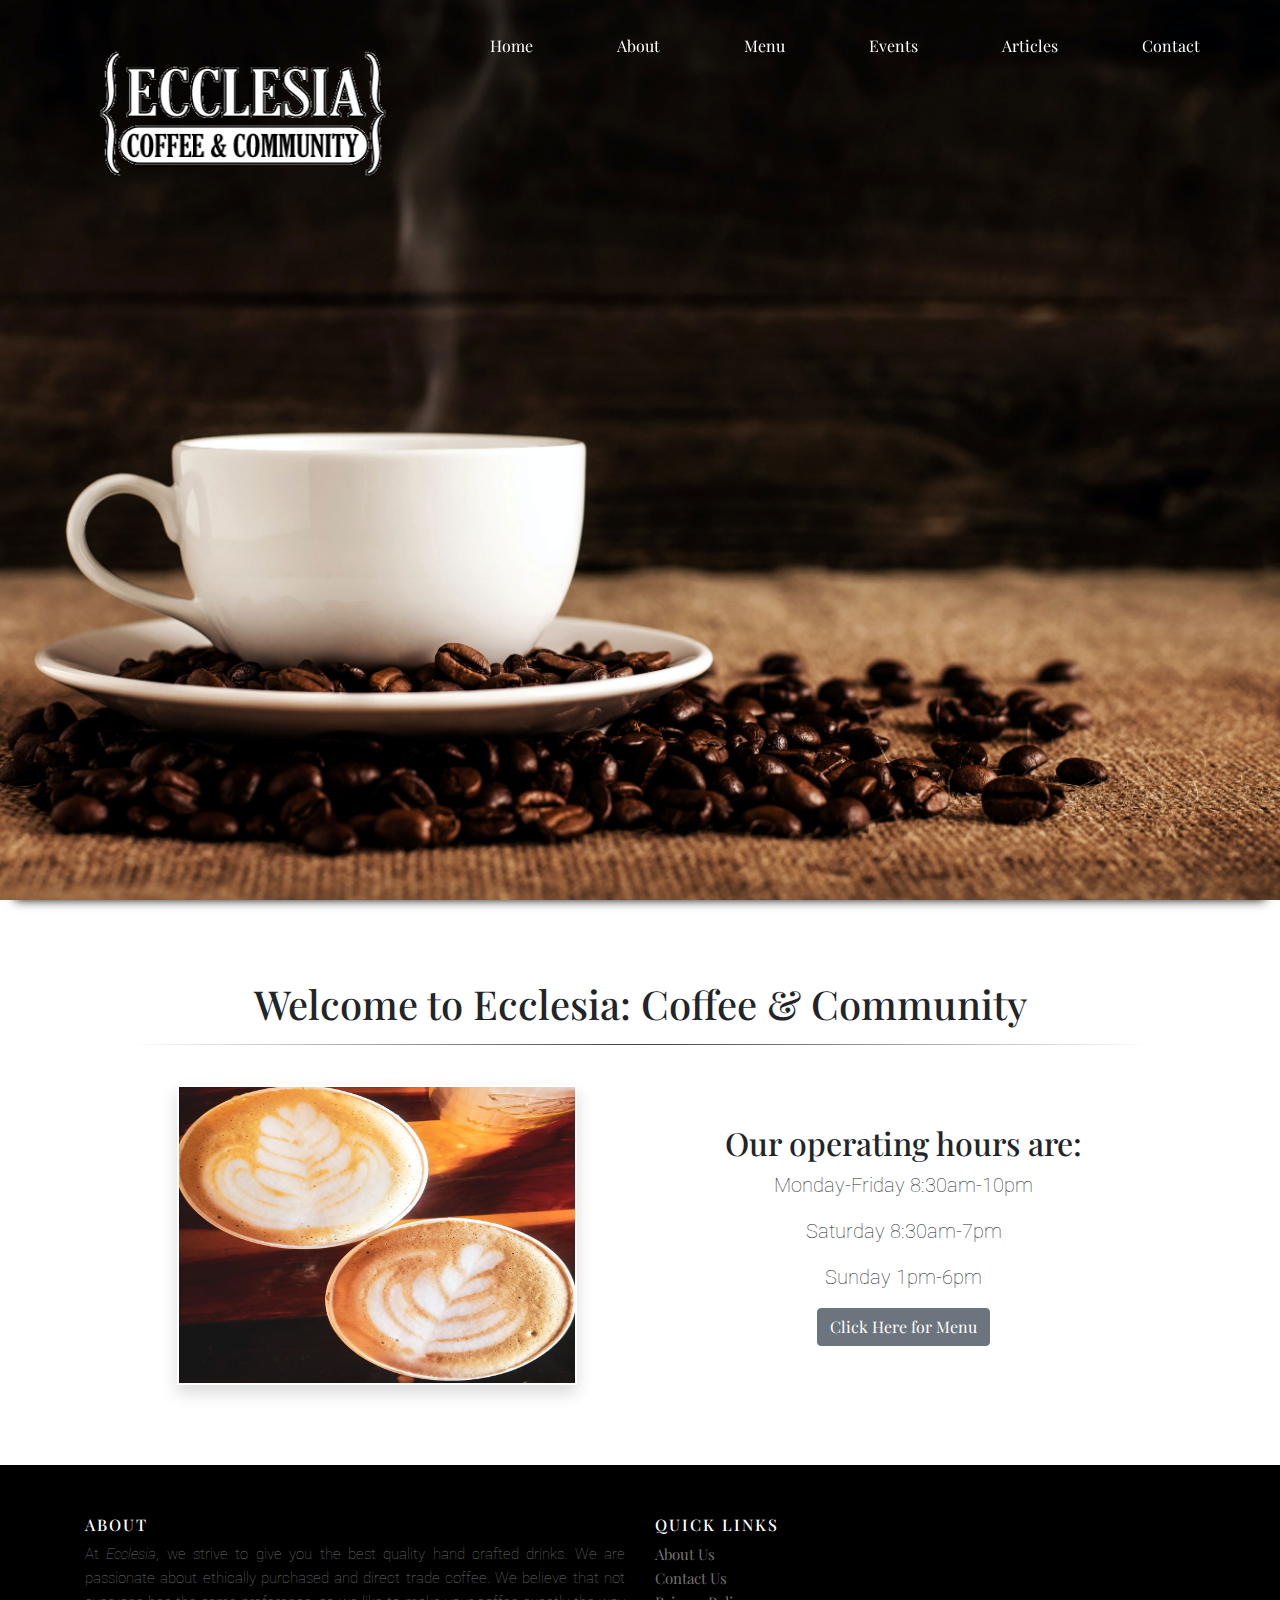
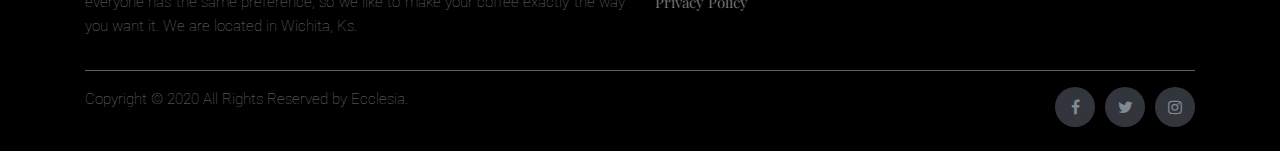
<file: index.html>
<!DOCTYPE html>
<html lang="en">
<head> 
	<!-- Required meta tags -->
    <meta charset="utf-8">
    <meta name="viewport" content="width=device-width, initial-scale=1, shrink-to-fit=no">
	
	<title>Ecclesia | Home</title>
	
	<!-- Stylesheet Links -->
	<link rel="stylesheet" href="https://stackpath.bootstrapcdn.com/bootstrap/4.4.1/css/bootstrap.min.css" integrity="sha384-Vkoo8x4CGsO3+Hhxv8T/Q5PaXtkKtu6ug5TOeNV6gBiFeWPGFN9MuhOf23Q9Ifjh" crossorigin="anonymous">
	<link href="//maxcdn.bootstrapcdn.com/bootstrap/4.1.1/css/bootstrap.min.css" rel="stylesheet" id="bootstrap-css">
	<link rel="stylesheet" href="https://maxcdn.bootstrapcdn.com/font-awesome/4.7.0/css/font-awesome.min.css">
	<link href="https://fonts.googleapis.com/css2?family=Playfair+Display&display=swap" rel="stylesheet">
	<link href="https://fonts.googleapis.com/css2?family=Roboto&display=swap" rel="stylesheet">
	<link rel="stylesheet" type = "text/css" href = "maincss.css" />

	<!-- Scripts -->
	<script src="https://code.jquery.com/jquery-3.4.1.slim.min.js" integrity="sha384-J6qa4849blE2+poT4WnyKhv5vZF5SrPo0iEjwBvKU7imGFAV0wwj1yYfoRSJoZ+n" crossorigin="anonymous"></script>
	<script src="//maxcdn.bootstrapcdn.com/bootstrap/4.1.1/js/bootstrap.min.js"></script>
	<script src="//cdnjs.cloudflare.com/ajax/libs/jquery/3.2.1/jquery.min.js"></script>

	</head>
<script>
 $(document).ready(function() {
            $(".menu-icon").on("click", function() {
                  $("nav ul").toggleClass("showing");
            });
      });

      // Scrolling Effect

      $(window).on("scroll", function() {
            if($(window).scrollTop()) {
                  $('nav').addClass('black');
            }

            else {
                  $('nav').removeClass('black');
            }
      })
</script>
<style>
header {
      width: 100%;
      height: 100vh;
      background: url("coffee.jpg") no-repeat 50% 50%;
      background-size: cover;
	  box-shadow: 0px 15px 10px -15px #111;  
	  z-index: 99;

}
</style>

<body>
<!-- Navigation -->
<div class="wrapper">
         <header>
            <nav>
               <div class="menu-icon">
                  <i class="fa fa-bars fa-2x"></i>
               </div>
               <div class="logo">
                  <img src="Ecclesia-Logo.gif" alt="Ecclesia Logo" height="200" width="400">
               </div>
               <div class="menu">
                  <ul>
                     <li><a href="#">Home</a></li>
                     <li><a href="about.html">About</a></li>
                     <li><a href="menu.html">Menu</a></li>
                     <li><a href="events.html">Events</a></li>
                     <li><a href="articles.html">Articles</a></li>
					 <li><a href="contact.html">Contact</a></li>
                  </ul>
               </div>
            </nav>
         </header>
<div class="content">
	<div>
		<h1>Welcome to Ecclesia: Coffee & Community</h1>
	</div>
<hr style="color: #8a8a8a; border: 0; height: 1px; background-image: linear-gradient(to right, rgba(0, 0, 0, 0), rgba(0, 0, 0, 0.75), rgba(0, 0, 0, 0)); margin-bottom: 40px;">
	<div class="row">
	<div class="col" style="margin: auto;">
			<img class="shadow" src="coffeecups.jpg" alt="Coffee cups" height="300" width="400">
	</div>
	<div class="col" style="margin: auto;">
		<h2>Our operating hours are:</h2>
			<p>Monday-Friday 8:30am-10pm</p>
			<p>Saturday 8:30am-7pm</p>
			<p>Sunday 1pm-6pm</p>
			<button type="button" class="btn btn-secondary" href="menu.html">Click Here for Menu</button>
	</div>
	</div>
</div>






</body>

<footer class="site-footer">
      <div class="container">
        <div class="row">
          <div class="col-sm-12 col-md-6">
            <h6>About</h6>
            <p class="text-justify">At <i>Ecclesia</i>, we strive to give you the best quality
									hand crafted drinks. We are passionate about ethically purchased and 
									direct trade coffee. We believe that not everyone has the same preference, so 
									we like to make your coffee exactly the way you want it. We are located in Wichita, Ks.</p>
          </div>

          <div class="col-xs-6 col-md-6">
            <h6>Quick Links</h6>
            <ul class="footer-links">
              <li><a href="about.html">About Us</a></li>
              <li><a href="contact.html">Contact Us</a></li>
              <li><a href="#">Privacy Policy</a></li>
            </ul>
          </div>
        </div>
        <hr>
      </div>
      <div class="container">
        <div class="row">
          <div class="col-md-8 col-sm-6 col-xs-12">
            <p class="copyright-text">Copyright &copy; 2020 All Rights Reserved by Ecclesia.
            </p>
          </div>

          <div class="col-md-4 col-sm-6 col-xs-12">
            <ul class="social-icons">
              <li><a class="facebook" href="https://www.facebook.com/EcclesiaCoffee/"><i class="fa fa-facebook"></i></a></li>
              <li><a class="twitter" href="https://twitter.com/EcclesiaCoffee"><i class="fa fa-twitter"></i></a></li>
              <li><a class="instagram" href="https://www.instagram.com/ecclesiacoffee/"><i class="fa fa-instagram"></i></a></li>   
            </ul>
          </div>
        </div>
      </div>
</footer>
</html>
</file>
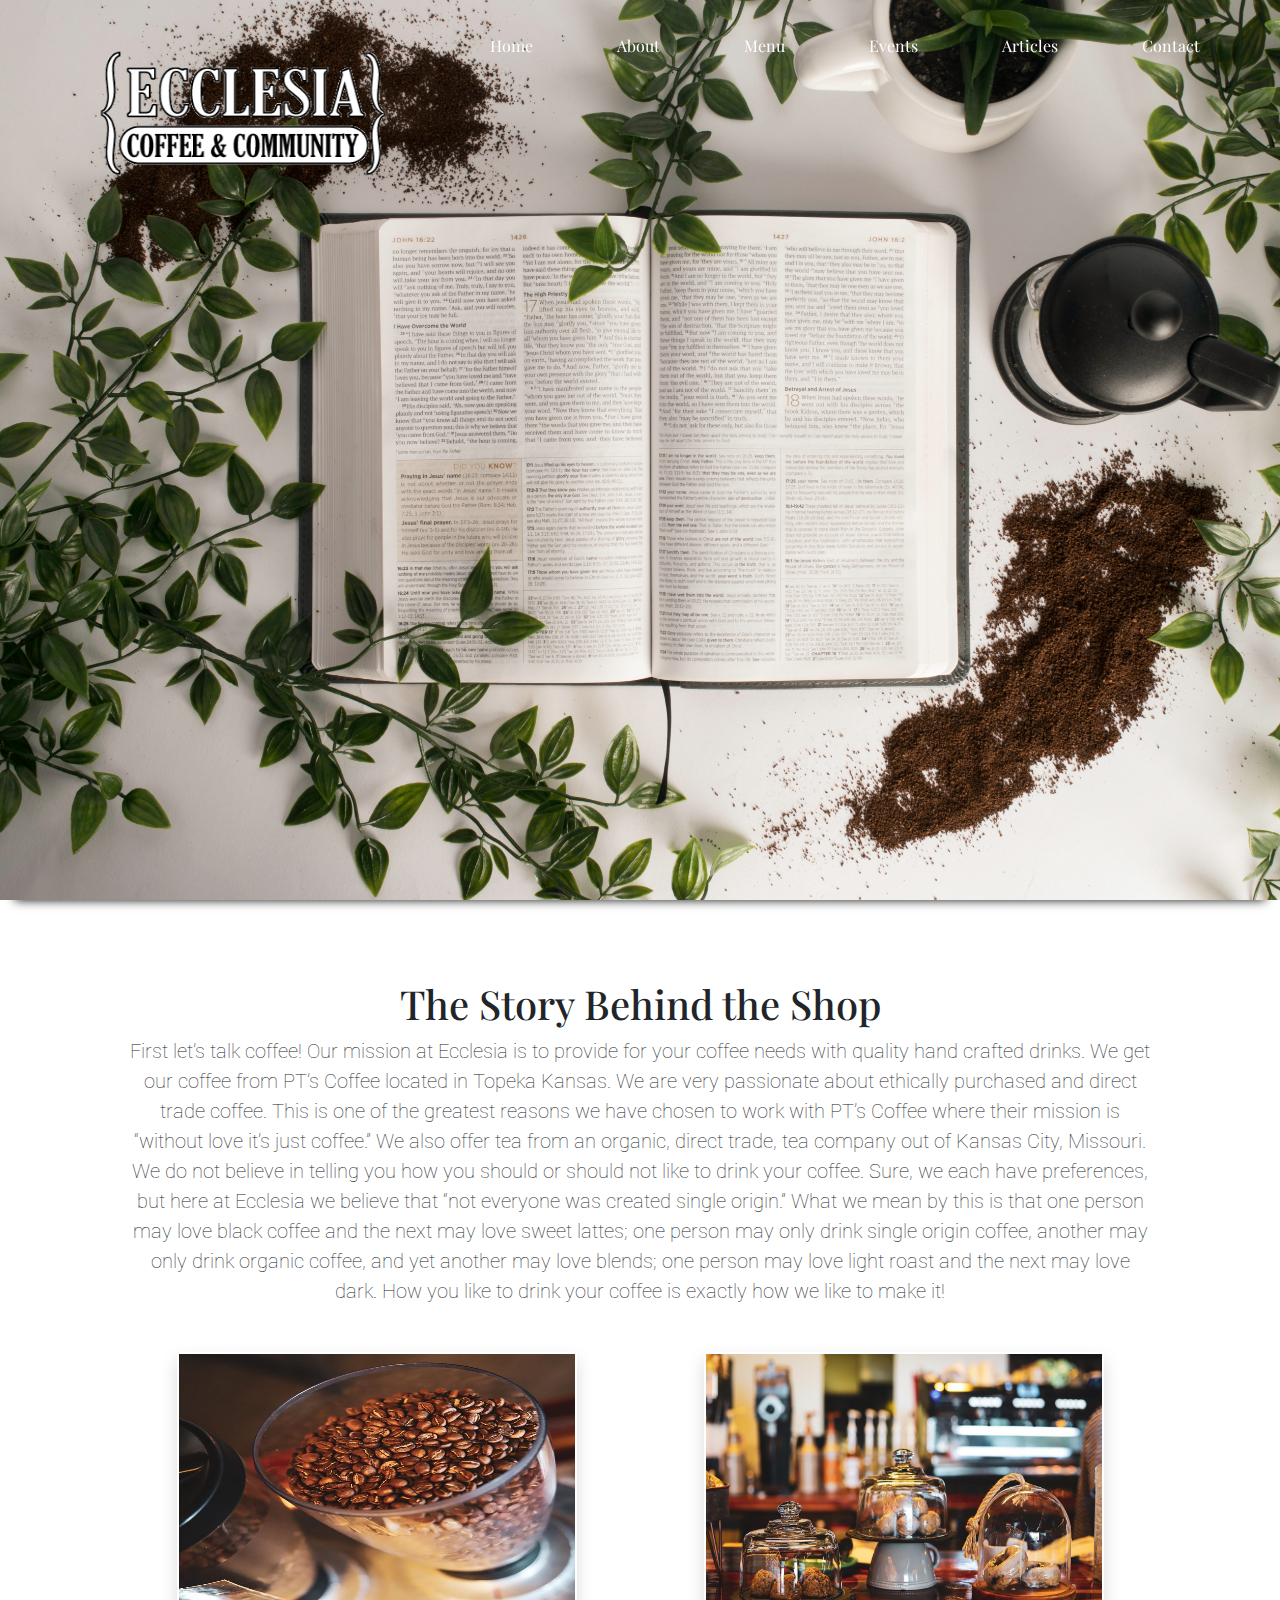
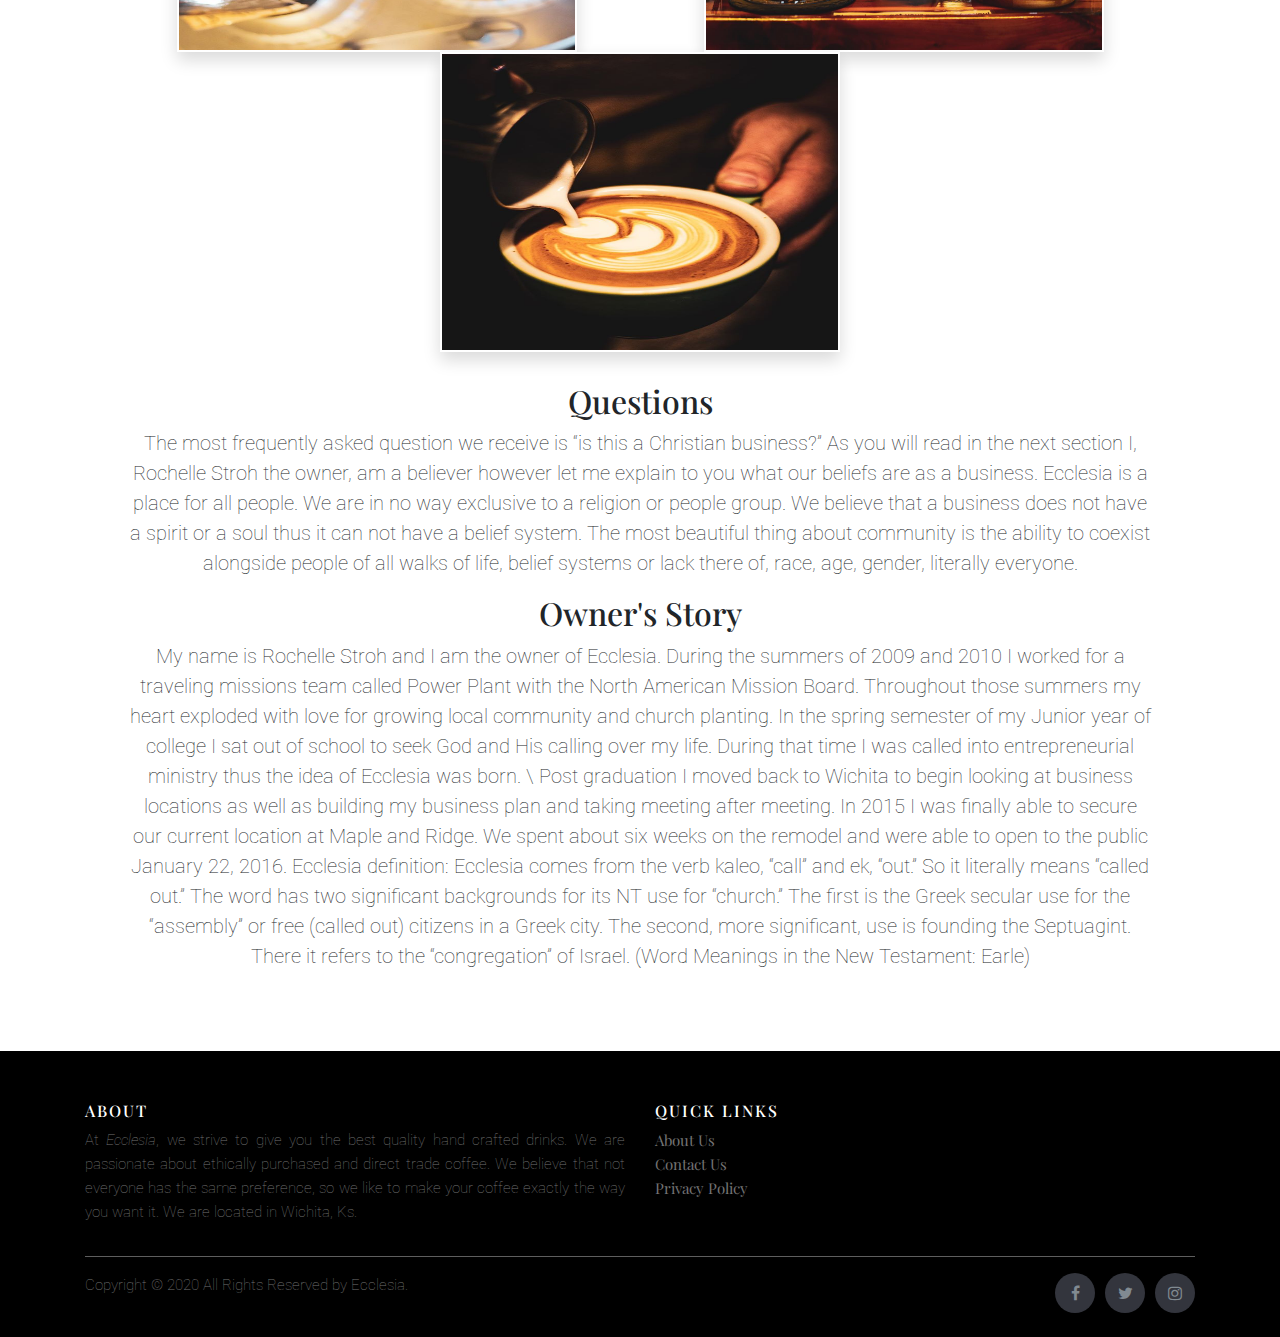
<file: about.html>
<!DOCTYPE html>
<html lang="en">
<head> 
	<!-- Required meta tags -->
    <meta charset="utf-8">
    <meta name="viewport" content="width=device-width, initial-scale=1, shrink-to-fit=no">
	
	<title>Ecclesia | About</title>
	
	<!-- Stylesheet Links -->
	<link rel="stylesheet" href="https://stackpath.bootstrapcdn.com/bootstrap/4.4.1/css/bootstrap.min.css" integrity="sha384-Vkoo8x4CGsO3+Hhxv8T/Q5PaXtkKtu6ug5TOeNV6gBiFeWPGFN9MuhOf23Q9Ifjh" crossorigin="anonymous">
	<link href="//maxcdn.bootstrapcdn.com/bootstrap/4.1.1/css/bootstrap.min.css" rel="stylesheet" id="bootstrap-css">
	<link rel="stylesheet" href="https://maxcdn.bootstrapcdn.com/font-awesome/4.7.0/css/font-awesome.min.css">
	<link href="https://fonts.googleapis.com/css2?family=Playfair+Display&display=swap" rel="stylesheet">
	<link href="https://fonts.googleapis.com/css2?family=Roboto&display=swap" rel="stylesheet">
	<link rel="stylesheet" type = "text/css" href = "maincss.css" />

	<!-- Scripts -->
	<script src="https://code.jquery.com/jquery-3.4.1.slim.min.js" integrity="sha384-J6qa4849blE2+poT4WnyKhv5vZF5SrPo0iEjwBvKU7imGFAV0wwj1yYfoRSJoZ+n" crossorigin="anonymous"></script>
	<script src="//maxcdn.bootstrapcdn.com/bootstrap/4.1.1/js/bootstrap.min.js"></script>
	<script src="//cdnjs.cloudflare.com/ajax/libs/jquery/3.2.1/jquery.min.js"></script>

	</head>
<script>
 $(document).ready(function() {
            $(".menu-icon").on("click", function() {
                  $("nav ul").toggleClass("showing");
            });
      });

      // Scrolling Effect

      $(window).on("scroll", function() {
            if($(window).scrollTop()) {
                  $('nav').addClass('black');
            }

            else {
                  $('nav').removeClass('black');
            }
      })
</script>
<style>
header {
      width: 100%;
      height: 100vh;
      background: url("bible.jpg") no-repeat 50% 50%;
      background-size: cover;
	  box-shadow: 0px 15px 10px -15px #111;  
	  z-index: 99;

}
</style>
<body>
<!-- Navigation -->
<div class="wrapper">
         <header>
            <nav>
               <div class="menu-icon">
                  <i class="fa fa-bars fa-2x"></i>
               </div>
               <div class="logo">
                  <img src="Ecclesia-Logo.gif" alt="Ecclesia Logo" height="200" width="400">
               </div>
               <div class="menu">
                  <ul>
                     <li><a href="index.html">Home</a></li>
                     <li><a href="#">About</a></li>
                     <li><a href="menu.html">Menu</a></li>
                     <li><a href="events.html">Events</a></li>
                     <li><a href="articles.html">Articles</a></li>
					 <li><a href="contact.html">Contact</a></li>
                  </ul>
               </div>
            </nav>
         </header>
<div class="content">
	<h1>The Story Behind the Shop</h1>
	<p>First let’s talk coffee! Our mission at Ecclesia is to provide for your coffee needs with quality hand crafted drinks. 
	   We get our coffee from PT’s Coffee located in Topeka Kansas. We are very passionate about ethically purchased and direct trade coffee. 
	   This is one of the greatest reasons we have chosen to work with PT’s Coffee where their mission is “without love it’s just coffee.” 
	   We also offer tea from an organic, direct trade, tea company out of Kansas City, Missouri. We do not believe in telling you how you should or should not like to drink your coffee. 
	   Sure, we each have preferences, but here at Ecclesia we believe that “not everyone was created single origin.” 
	   What we mean by this is that one person may love black coffee and the next may love sweet lattes; one person may only drink single origin coffee, another may only drink organic coffee, 
	   and yet another may love blends; one person may love light roast and the next may love dark. How you like to drink your coffee is exactly how we like to make it!
	</p>
<br>
<div>
	<div class="row">
	<div class="col">
		<img class="shadow" src="beans.jpg" alt="coffee beans">
	</div>
	
	<div class="col">
		<img class="shadow" src="pastries.jpg" alt="pastries">
	</div>
	
	<div class="col">
		<img class="shadow" src="latteart.jpg" alt="latte art">
	</div>
</div>
</div>
<br>
<div>
	<h2>Questions</h2>
	<p>The most frequently asked question we receive is “is this a Christian business?” 
	   As you will read in the next section I, Rochelle Stroh the owner, am a believer however let me explain to you what our beliefs are as a business. 
	   Ecclesia is a place for all people. We are in no way exclusive to a religion or people group. We believe that a business does not have a spirit or a soul thus it can not have a belief system. 
	   The most beautiful thing about community is the ability to coexist alongside people of all walks of life, belief systems or lack there of, race, age, gender, literally everyone.
	</p>
	
	<h2>Owner's Story</h2>
	<p>My name is Rochelle Stroh and I am the owner of Ecclesia. During the summers of 2009 and 2010 I worked for a traveling missions team called Power Plant with the North American Mission Board. 
	   Throughout those summers my heart exploded with love for growing local community and church planting. In the spring semester of my Junior year of college I sat out of school to seek God and His calling over my life. 
	   During that time I was called into entrepreneurial ministry thus the idea of Ecclesia was born. \
	   Post graduation I moved back to Wichita to begin looking at business locations as well as building my business plan and taking meeting after meeting. 
	   In 2015 I was finally able to secure our current location at Maple and Ridge. We spent about six weeks on the remodel and were able to open to the public January 22, 2016.
	   Ecclesia definition: Ecclesia comes from the verb kaleo, “call” and ek, “out.” So it literally means “called out.” The word has two significant backgrounds for its NT use for “church.” 
	   The first is the Greek secular use for the “assembly” or free (called out) citizens in a Greek city. The second, more significant, use is founding the Septuagint. 
	   There it refers to the “congregation” of Israel. (Word Meanings in the New Testament: Earle)
	</p>
</div>
</div>
</div>
</div>
</body>

<footer class="site-footer">
      <div class="container">
        <div class="row">
          <div class="col-sm-12 col-md-6">
            <h6>About</h6>
            <p class="text-justify">At <i>Ecclesia</i>, we strive to give you the best quality
									hand crafted drinks. We are passionate about ethically purchased and 
									direct trade coffee. We believe that not everyone has the same preference, so 
									we like to make your coffee exactly the way you want it. We are located in Wichita, Ks.</p>
          </div>

          <div class="col-xs-6 col-md-6">
            <h6>Quick Links</h6>
            <ul class="footer-links">
              <li><a href="about.html">About Us</a></li>
              <li><a href="contact.html">Contact Us</a></li>
              <li><a href="#">Privacy Policy</a></li>
            </ul>
          </div>
        </div>
        <hr>
      </div>
      <div class="container">
        <div class="row">
          <div class="col-md-8 col-sm-6 col-xs-12">
            <p class="copyright-text">Copyright &copy; 2020 All Rights Reserved by Ecclesia.
            </p>
          </div>

          <div class="col-md-4 col-sm-6 col-xs-12">
            <ul class="social-icons">
              <li><a class="facebook" href="https://www.facebook.com/EcclesiaCoffee/"><i class="fa fa-facebook"></i></a></li>
              <li><a class="twitter" href="https://twitter.com/EcclesiaCoffee"><i class="fa fa-twitter"></i></a></li>
              <li><a class="instagram" href="https://www.instagram.com/ecclesiacoffee/"><i class="fa fa-instagram"></i></a></li>   
            </ul>
          </div>
        </div>
      </div>
</footer>
</html>
</file>
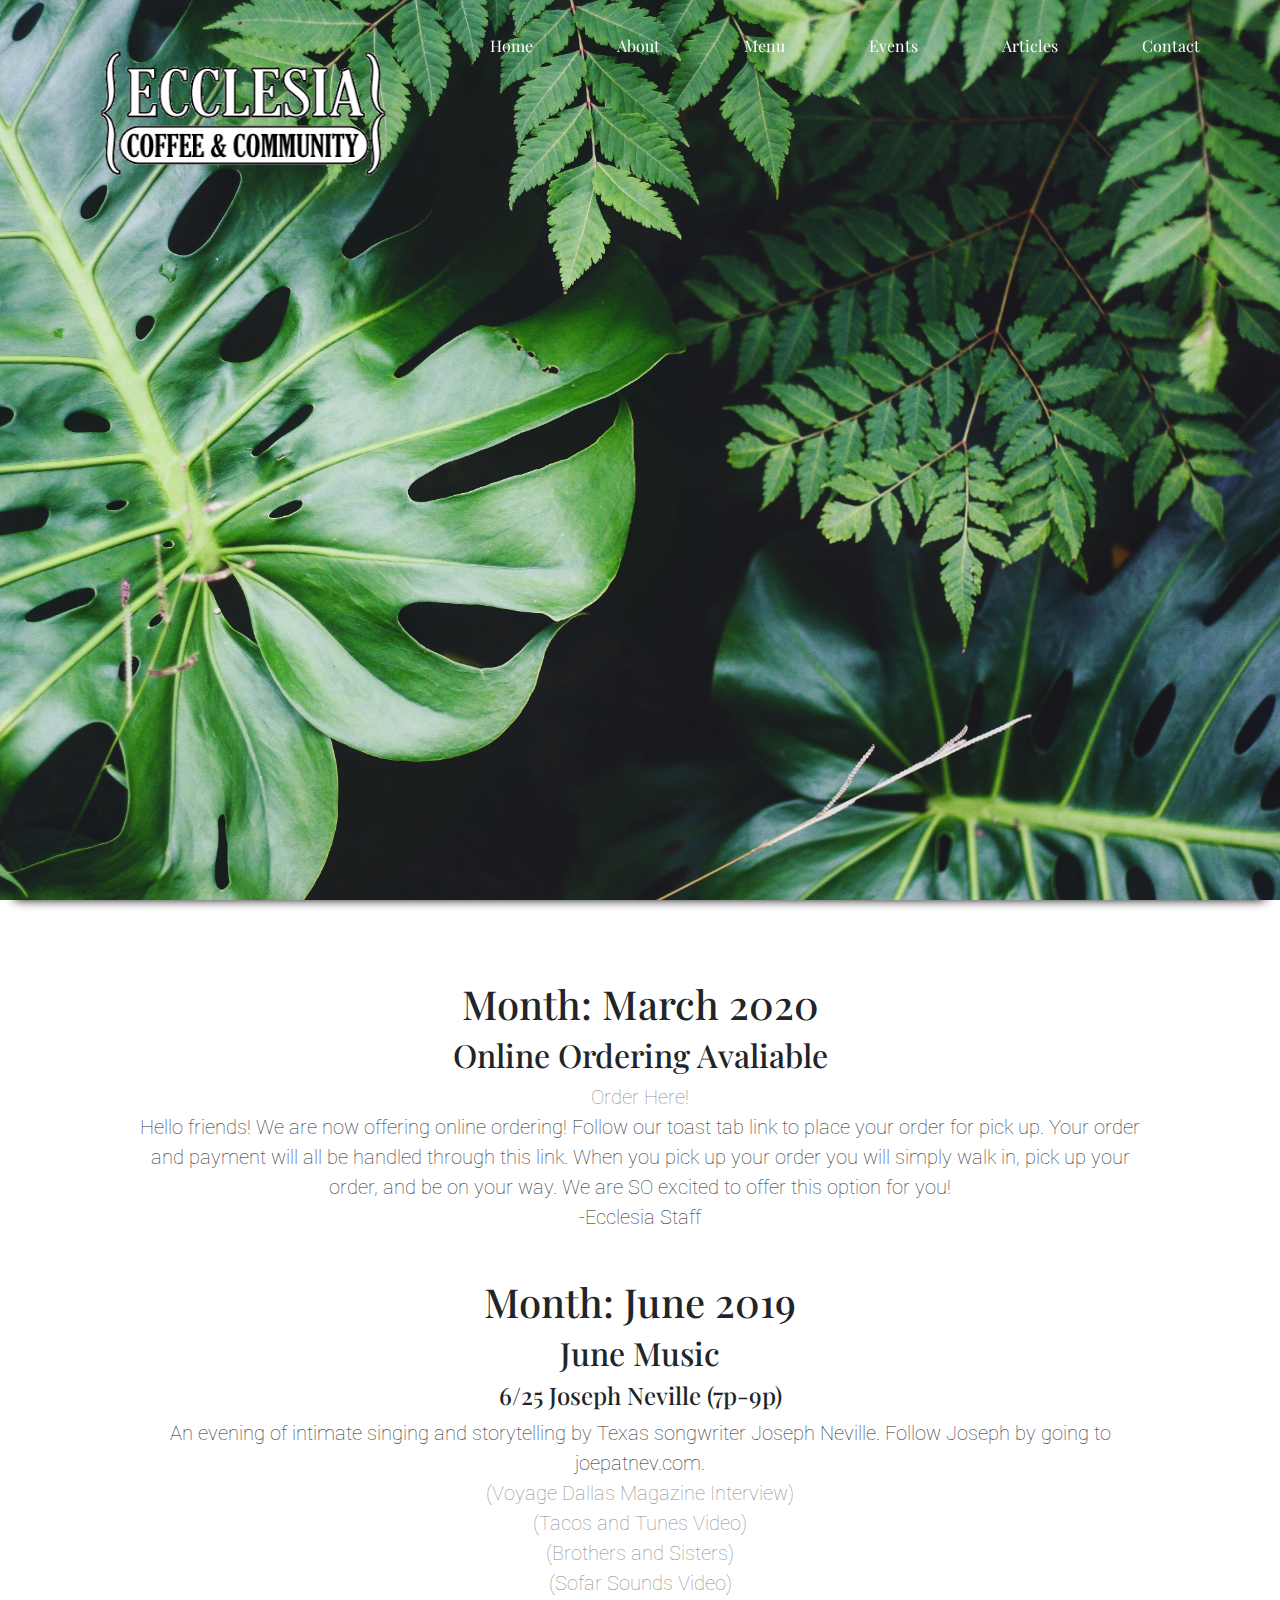
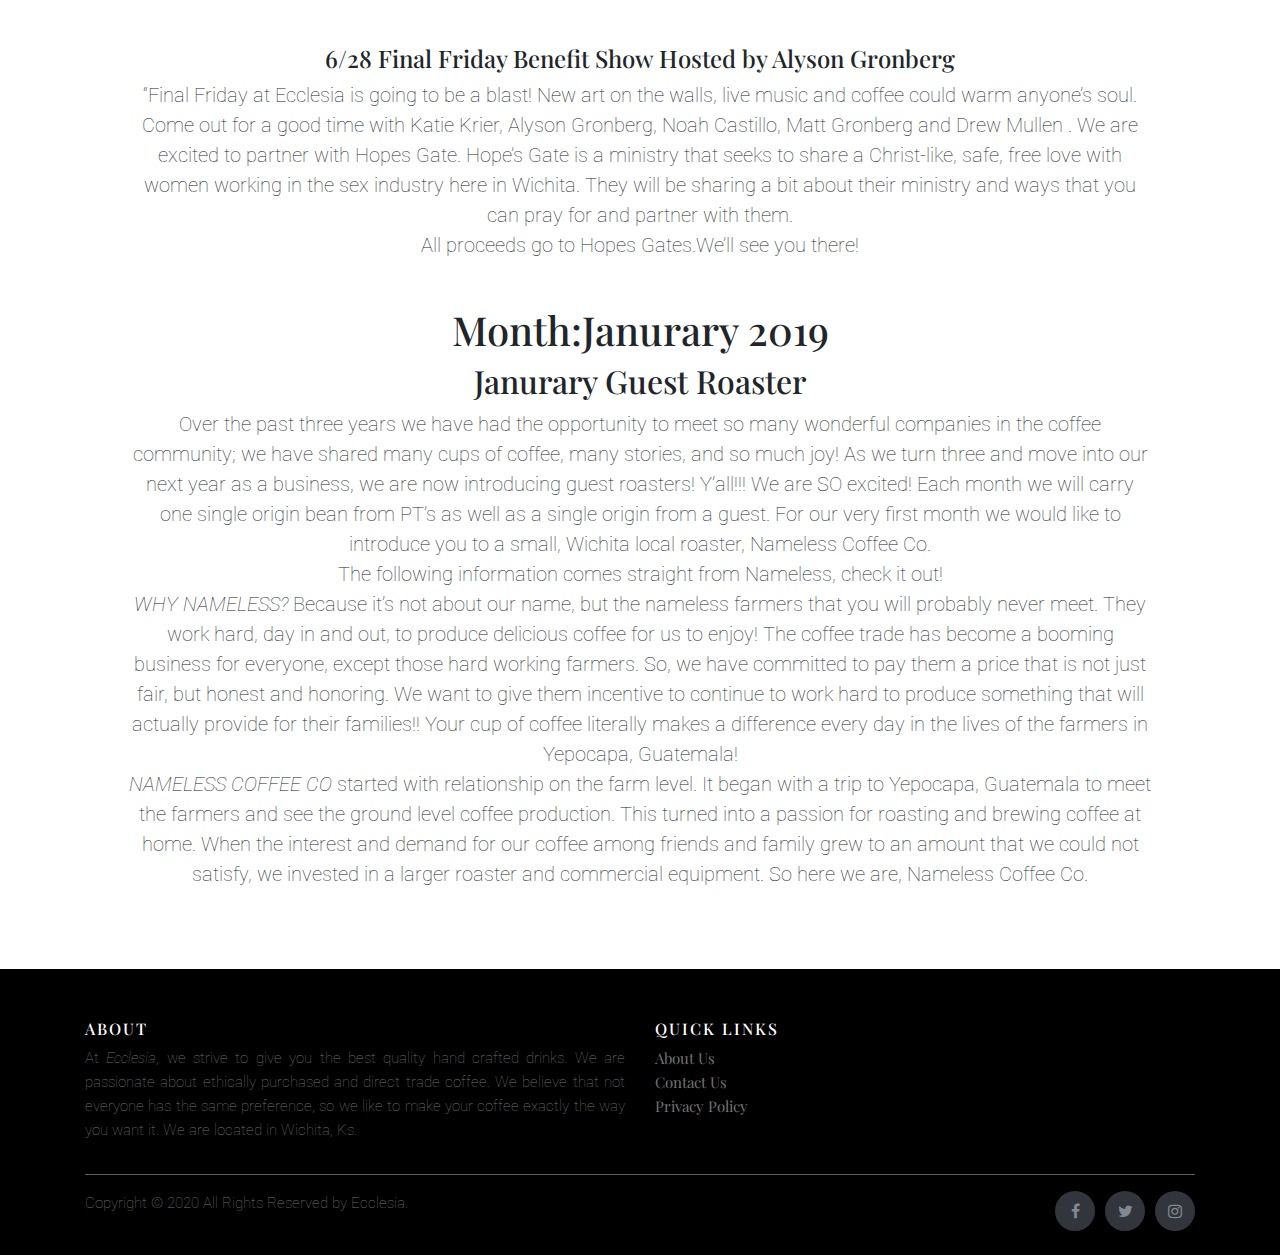
<file: articles.html>
<!DOCTYPE html>
<html lang="en">
<head> 
	<!-- Required meta tags -->
    <meta charset="utf-8">
    <meta name="viewport" content="width=device-width, initial-scale=1, shrink-to-fit=no">
	
	<title>Ecclesia | Articles</title>
	
	<!-- Stylesheet Links -->
	<link rel="stylesheet" href="https://stackpath.bootstrapcdn.com/bootstrap/4.4.1/css/bootstrap.min.css" integrity="sha384-Vkoo8x4CGsO3+Hhxv8T/Q5PaXtkKtu6ug5TOeNV6gBiFeWPGFN9MuhOf23Q9Ifjh" crossorigin="anonymous">
	<link href="//maxcdn.bootstrapcdn.com/bootstrap/4.1.1/css/bootstrap.min.css" rel="stylesheet" id="bootstrap-css">
	<link rel="stylesheet" href="https://maxcdn.bootstrapcdn.com/font-awesome/4.7.0/css/font-awesome.min.css">
	<link href="https://fonts.googleapis.com/css2?family=Playfair+Display&display=swap" rel="stylesheet">
	<link href="https://fonts.googleapis.com/css2?family=Roboto&display=swap" rel="stylesheet">
	<link href="https://fonts.googleapis.com/css2?family=Roboto&display=swap" rel="stylesheet">
	<link rel="stylesheet" type = "text/css" href = "maincss.css" />

	<!-- Scripts -->
	<script src="https://code.jquery.com/jquery-3.4.1.slim.min.js" integrity="sha384-J6qa4849blE2+poT4WnyKhv5vZF5SrPo0iEjwBvKU7imGFAV0wwj1yYfoRSJoZ+n" crossorigin="anonymous"></script>
	<script src="//maxcdn.bootstrapcdn.com/bootstrap/4.1.1/js/bootstrap.min.js"></script>
	<script src="//cdnjs.cloudflare.com/ajax/libs/jquery/3.2.1/jquery.min.js"></script>

	</head>
<script>
 $(document).ready(function() {
            $(".menu-icon").on("click", function() {
                  $("nav ul").toggleClass("showing");
            });
      });

      // Scrolling Effect

      $(window).on("scroll", function() {
            if($(window).scrollTop()) {
                  $('nav').addClass('black');
            }

            else {
                  $('nav').removeClass('black');
            }
      })
</script>
<style>
header {
      width: 100%;
      height: 100vh;
      background: url("plants.jpg") no-repeat 50% 50%;
      background-size: cover;
	  box-shadow: 0px 15px 10px -15px #111;  
	  z-index: 99;

}
</style>
<body>
<!-- Navigation -->
<div class="wrapper">
         <header>
            <nav>
               <div class="menu-icon">
                  <i class="fa fa-bars fa-2x"></i>
               </div>
               <div class="logo">
                  <img src="Ecclesia-Logo.gif" alt="Ecclesia Logo" height="200" width="400">
               </div>
               <div class="menu">
                  <ul>
                     <li><a href="index.html">Home</a></li>
                     <li><a href="about.html">About</a></li>
                     <li><a href="menu.html">Menu</a></li>
                     <li><a href="events.html">Events</a></li>
                     <li><a href="#">Articles</a></li>
					 <li><a href="contact.html">Contact</a></li>
                  </ul>
               </div>
            </nav>
         </header>
         <div class="content">
<h1>Month: March 2020</h1>
<h2>Online Ordering Avaliable</h2>
	<p><a href="https://www.toasttab.com/ecclesia-coffee-shop-7130-w-maple-ste-280/v2/online-order#!/"> Order Here!</a>
	<br>
	   Hello friends! We are now offering online ordering! Follow our toast tab link to place your order 
	   for pick up. Your order and payment will all be handled through this link. When you pick up your 
	   order you will simply walk in, pick up your order, and be on your way. We are SO excited to offer 
	   this option for you!
	<br>
       -Ecclesia Staff
	</p>
<br>
<h1>Month: June 2019</h1>
<h2>June Music</h2>
<h4>6/25 Joseph Neville (7p-9p)</h4>
	<p>An evening of intimate singing and storytelling by Texas songwriter Joseph Neville. 
	   Follow Joseph by going to joepatnev.com.
	<br>
	  <a href="http://voyagedallas.com/interview/meet-joseph-neville-music-fort-worth/">(Voyage Dallas Magazine Interview)</a>
	<br>
	 <a href=" https://www.youtube.com/watch?v=DQB3oTm5rV0">(Tacos and Tunes Video)</a>
	<br>
	<a href="https://www.youtube.com/watch?v=5jartiQ-YoU">(Brothers and Sisters)</a>
	<br>
	<a href="https://youtu.be/U-swf5k83D8">(Sofar Sounds Video)</a>
	</p>
<br>
<h4>6/28 Final Friday Benefit Show Hosted by Alyson Gronberg</h4>
	<p>“Final Friday at Ecclesia is going to be a blast! 
	   New art on the walls, live music and coffee could warm anyone’s soul. 
	   Come out for a good time with Katie Krier, Alyson Gronberg, Noah Castillo, Matt Gronberg and 
	   Drew Mullen . We are excited to partner with Hopes Gate. Hope’s Gate is a ministry that seeks to 
	   share a Christ-like, safe, free love with women working in the sex industry here in Wichita. 
	   They will be sharing a bit about their ministry and ways that you can pray for and partner with them. 
	<br>
       All proceeds go to Hopes Gates.We’ll see you there!
	</p>
<br>
<h1>Month:Janurary 2019</h1>
<h2>Janurary Guest Roaster</h2>
	<p>Over the past three years we have had the opportunity to meet so many wonderful companies in the coffee community; 
	   we have shared many cups of coffee, many stories, and so much joy! 
       As we turn three and move into our next year as a business, we are now introducing guest roasters! Y’all!!! 
       We are SO excited! Each month we will carry one single origin bean from PT’s as well as a single origin from a guest. 
       For our very first month we would like to introduce you to a small, Wichita local roaster, Nameless Coffee Co.
	<br>
       The following information comes straight from Nameless, check it out!
    <br>
    <em>WHY NAMELESS?</em> Because it’s not about our name, but the nameless farmers that you will probably never meet. 
        They work hard, day in and out, to produce delicious coffee for us to enjoy! The coffee trade has become a booming business for everyone, except those hard working farmers. 
	    So, we have committed to pay them a price that is not just fair, but honest and honoring. 
	    We want to give them incentive to continue to work hard to produce something that will actually provide for their families!! 
	    Your cup of coffee literally makes a difference every day in the lives of the farmers in Yepocapa, Guatemala!
    <br>
    <em>NAMELESS COFFEE CO</em> started with relationship on the farm level. It began with a trip to Yepocapa, Guatemala to meet the farmers and see the ground level coffee production. 
        This turned into a passion for roasting and brewing coffee at home. When the interest and demand for our coffee among friends and family grew to an amount that we could not satisfy, 
	    we invested in a larger roaster and commercial equipment. So here we are, Nameless Coffee Co.
	</p>
</div>
</body>

<footer class="site-footer">
      <div class="container">
        <div class="row">
          <div class="col-sm-12 col-md-6">
            <h6>About</h6>
            <p class="text-justify">At <i>Ecclesia</i>, we strive to give you the best quality
									hand crafted drinks. We are passionate about ethically purchased and 
									direct trade coffee. We believe that not everyone has the same preference, so 
									we like to make your coffee exactly the way you want it. We are located in Wichita, Ks.</p>
          </div>

          <div class="col-xs-6 col-md-6">
            <h6>Quick Links</h6>
            <ul class="footer-links">
              <li><a href="about.html">About Us</a></li>
              <li><a href="contact.html">Contact Us</a></li>
              <li><a href="#">Privacy Policy</a></li>
            </ul>
          </div>
        </div>
        <hr>
      </div>
      <div class="container">
        <div class="row">
          <div class="col-md-8 col-sm-6 col-xs-12">
            <p class="copyright-text">Copyright &copy; 2020 All Rights Reserved by Ecclesia.
            </p>
          </div>

          <div class="col-md-4 col-sm-6 col-xs-12">
            <ul class="social-icons">
              <li><a class="facebook" href="https://www.facebook.com/EcclesiaCoffee/"><i class="fa fa-facebook"></i></a></li>
              <li><a class="twitter" href="https://twitter.com/EcclesiaCoffee"><i class="fa fa-twitter"></i></a></li>
              <li><a class="instagram" href="https://www.instagram.com/ecclesiacoffee/"><i class="fa fa-instagram"></i></a></li>   
            </ul>
          </div>
        </div>
      </div>
</footer>
</html>
</file>
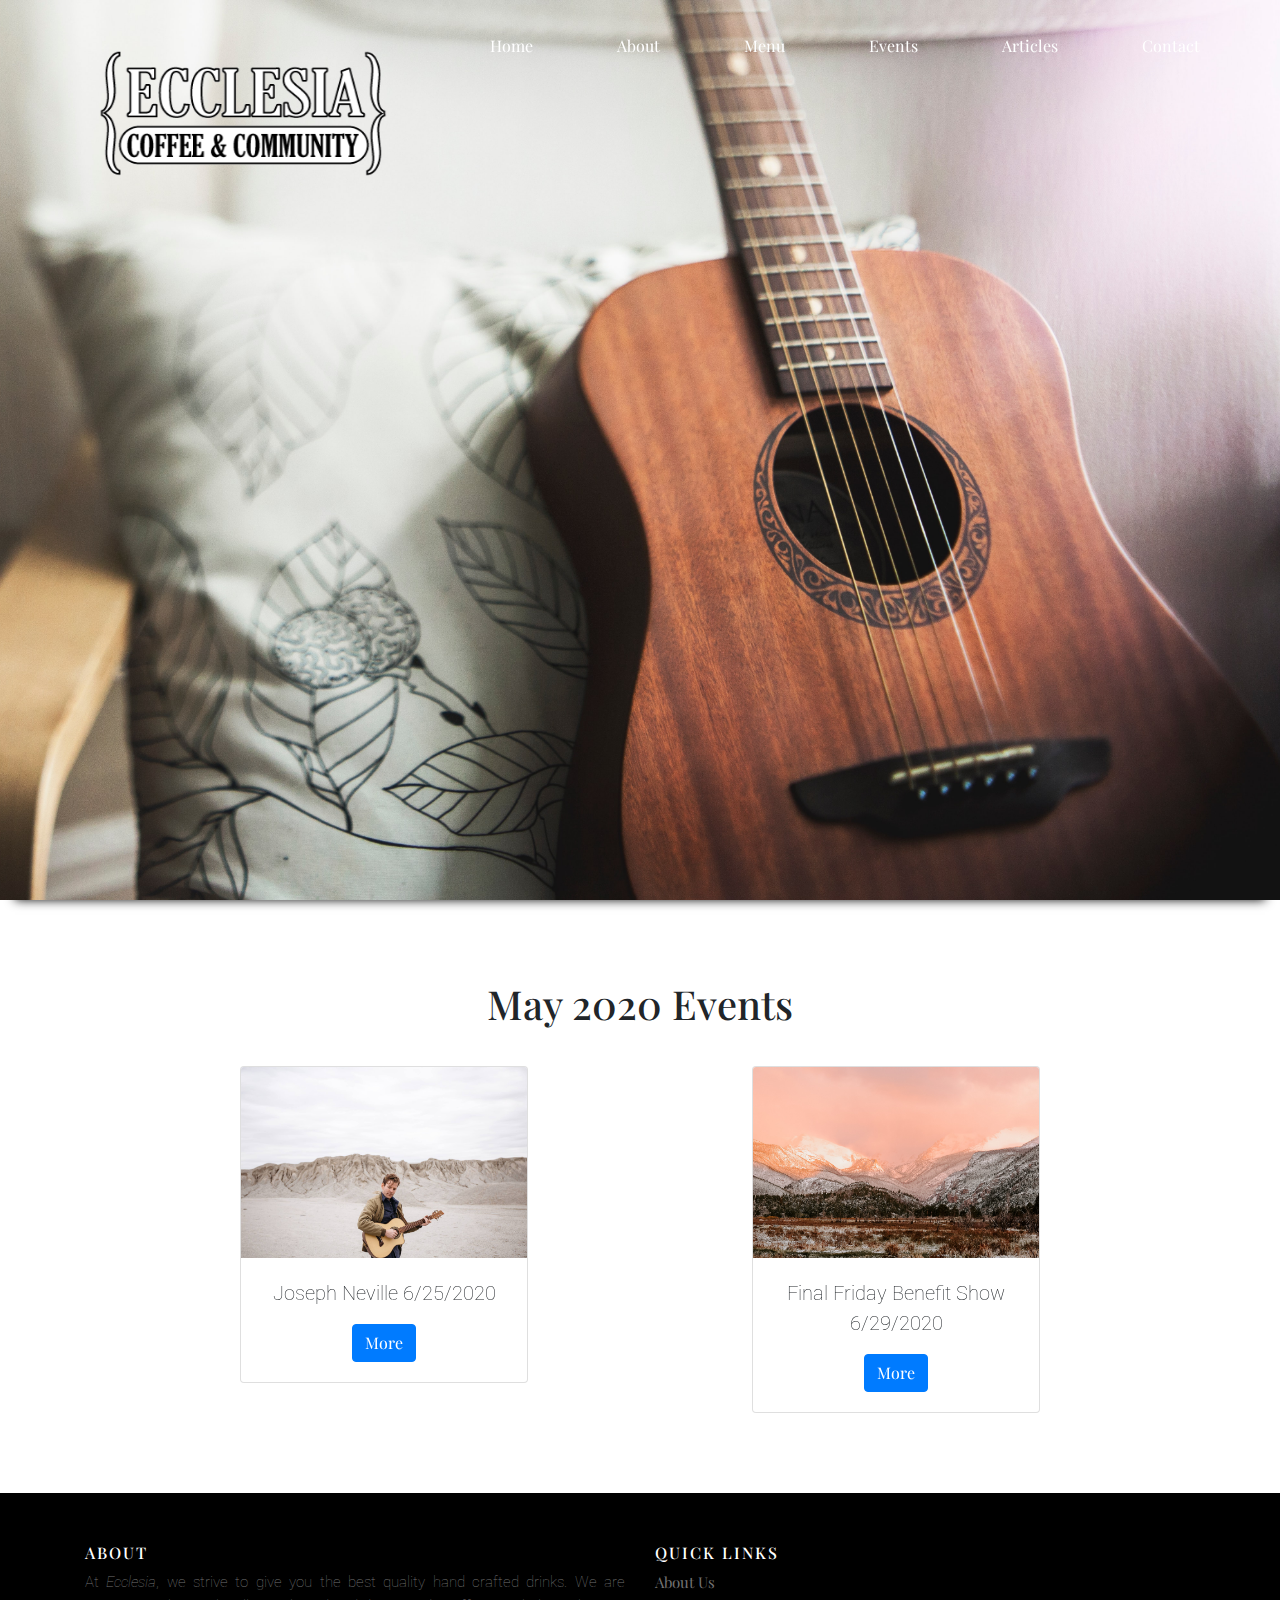
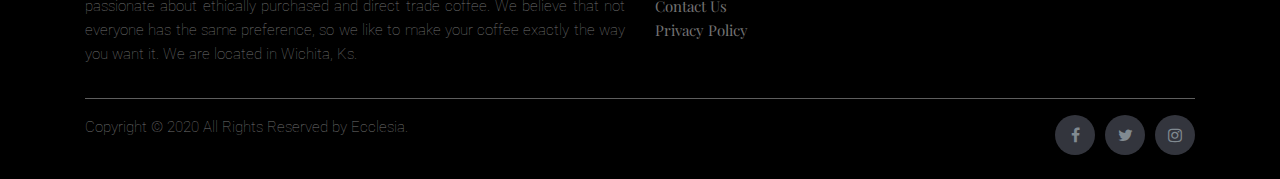
<file: events.html>
<!DOCTYPE html>
<html lang="en">
<head> 
	<!-- Required meta tags -->
    <meta charset="utf-8">
    <meta name="viewport" content="width=device-width, initial-scale=1, shrink-to-fit=no">
	
	<title>Ecclesia | Events</title>
	
	<!-- Stylesheet Links -->
	<link rel="stylesheet" href="https://stackpath.bootstrapcdn.com/bootstrap/4.4.1/css/bootstrap.min.css" integrity="sha384-Vkoo8x4CGsO3+Hhxv8T/Q5PaXtkKtu6ug5TOeNV6gBiFeWPGFN9MuhOf23Q9Ifjh" crossorigin="anonymous">
	<link href="//maxcdn.bootstrapcdn.com/bootstrap/4.1.1/css/bootstrap.min.css" rel="stylesheet" id="bootstrap-css">
	<link rel="stylesheet" href="https://maxcdn.bootstrapcdn.com/font-awesome/4.7.0/css/font-awesome.min.css">
	<link href="https://fonts.googleapis.com/css2?family=Playfair+Display&display=swap" rel="stylesheet">
	<link href="https://fonts.googleapis.com/css2?family=Roboto&display=swap" rel="stylesheet">
	<link rel="stylesheet" type = "text/css" href = "maincss.css" />

	<!-- Scripts -->
	<script src="https://code.jquery.com/jquery-3.4.1.slim.min.js" integrity="sha384-J6qa4849blE2+poT4WnyKhv5vZF5SrPo0iEjwBvKU7imGFAV0wwj1yYfoRSJoZ+n" crossorigin="anonymous"></script>
	<script src="//maxcdn.bootstrapcdn.com/bootstrap/4.1.1/js/bootstrap.min.js"></script>
	<script src="//cdnjs.cloudflare.com/ajax/libs/jquery/3.2.1/jquery.min.js"></script>

	</head>
<script>
 $(document).ready(function() {
            $(".menu-icon").on("click", function() {
                  $("nav ul").toggleClass("showing");
            });
      });

      // Scrolling Effect

      $(window).on("scroll", function() {
            if($(window).scrollTop()) {
                  $('nav').addClass('black');
            }

            else {
                  $('nav').removeClass('black');
            }
      })
</script>
<style>
header {
      width: 100%;
      height: 100vh;
      background: url("guitar.jpg") no-repeat 50% 50%;
      background-size: cover;
	  box-shadow: 0px 15px 10px -15px #111; 
	  z-index: 99;

}
</style>
<body>
<!-- Navigation -->
<div class="wrapper">
         <header>
            <nav>
               <div class="menu-icon">
                  <i class="fa fa-bars fa-2x"></i>
               </div>
               <div class="logo">
                  <img src="Ecclesia-Logo.gif" alt="Ecclesia Logo" height="200" width="400">
               </div>
               <div class="menu">
                  <ul>
                     <li><a href="index.html">Home</a></li>
                     <li><a href="about.html">About</a></li>
                     <li><a href="menu.html">Menu</a></li>
                     <li><a href="#">Events</a></li>
                     <li><a href="articles.html">Articles</a></li>
					 <li><a href="contact.html">Contact</a></li>
                  </ul>
               </div>
            </nav>
         </header>
<div class="content">
<h1>May 2020 Events</h1>
<br>
<div class="container">
<div class="row">
<div class="col-md-6">
<div class="card" style="width: 18rem; margin: auto;">
  <img class="card-img-top" src="joesphneville.jpg" alt="Joseph Neville">
  <div class="card-body">
    <p class="card-text">Joseph Neville 6/25/2020</p>
    <a href="articles.html" class="btn btn-primary">More</a>
</div>
</div>
</div>

<div class="col-md-6">
<div class="card" style="width: 18rem; margin: auto;">
  <img class="card-img-top" src="moutains.jpg" alt="Moutains">
  <div class="card-body">
    <p class="card-text">Final Friday Benefit Show 6/29/2020</p>
    <a href="articles.html" class="btn btn-primary">More</a>
</div>
</div>
</div>
</div>
</div>
 </div>
</body>

<footer class="site-footer">
      <div class="container">
        <div class="row">
          <div class="col-sm-12 col-md-6">
            <h6>About</h6>
            <p class="text-justify">At <i>Ecclesia</i>, we strive to give you the best quality
									hand crafted drinks. We are passionate about ethically purchased and 
									direct trade coffee. We believe that not everyone has the same preference, so 
									we like to make your coffee exactly the way you want it. We are located in Wichita, Ks.</p>
          </div>

          <div class="col-xs-6 col-md-6">
            <h6>Quick Links</h6>
            <ul class="footer-links">
              <li><a href="about.html">About Us</a></li>
              <li><a href="contact.html">Contact Us</a></li>
              <li><a href="#">Privacy Policy</a></li>
            </ul>
          </div>
        </div>
        <hr>
      </div>
      <div class="container">
        <div class="row">
          <div class="col-md-8 col-sm-6 col-xs-12">
            <p class="copyright-text">Copyright &copy; 2020 All Rights Reserved by Ecclesia.
            </p>
          </div>

          <div class="col-md-4 col-sm-6 col-xs-12">
            <ul class="social-icons">
              <li><a class="facebook" href="https://www.facebook.com/EcclesiaCoffee/"><i class="fa fa-facebook"></i></a></li>
              <li><a class="twitter" href="https://twitter.com/EcclesiaCoffee"><i class="fa fa-twitter"></i></a></li>
              <li><a class="instagram" href="https://www.instagram.com/ecclesiacoffee/"><i class="fa fa-instagram"></i></a></li>   
            </ul>
          </div>
        </div>
      </div>
</footer>
</html>
</file>
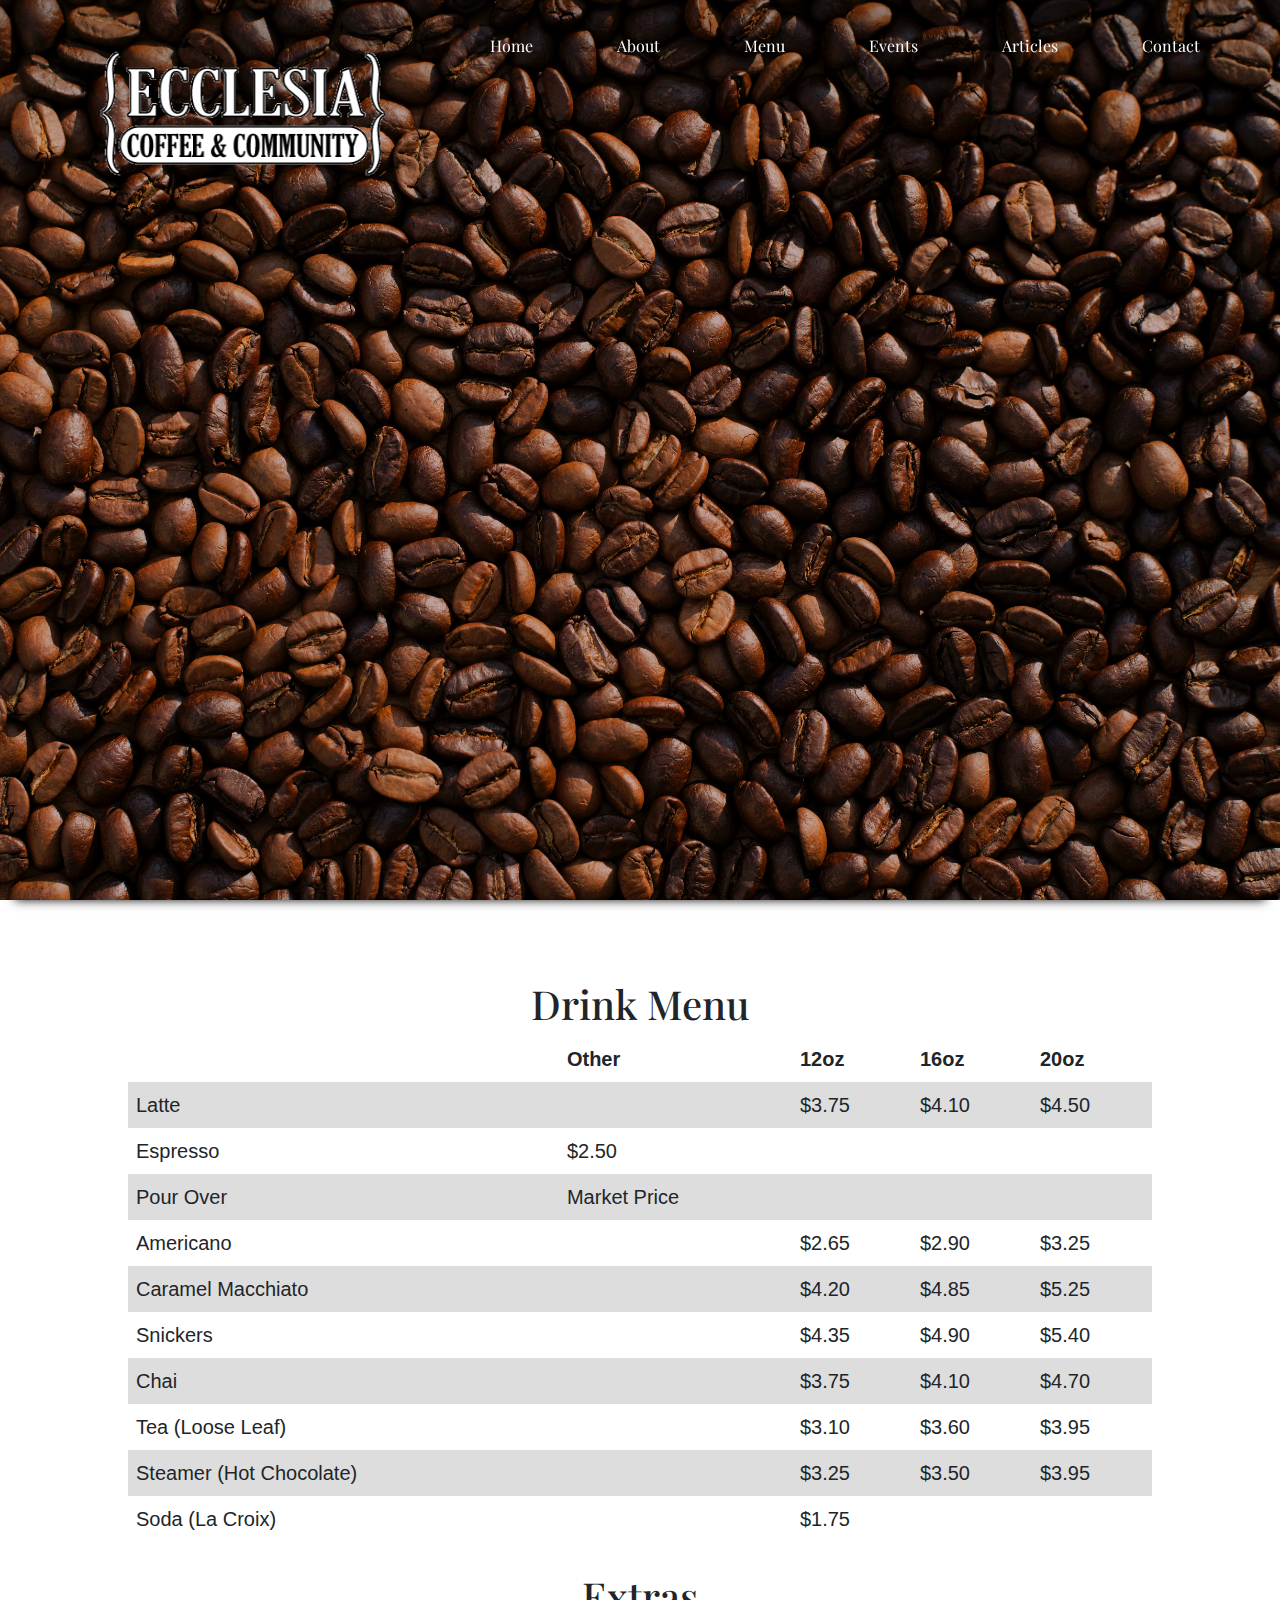
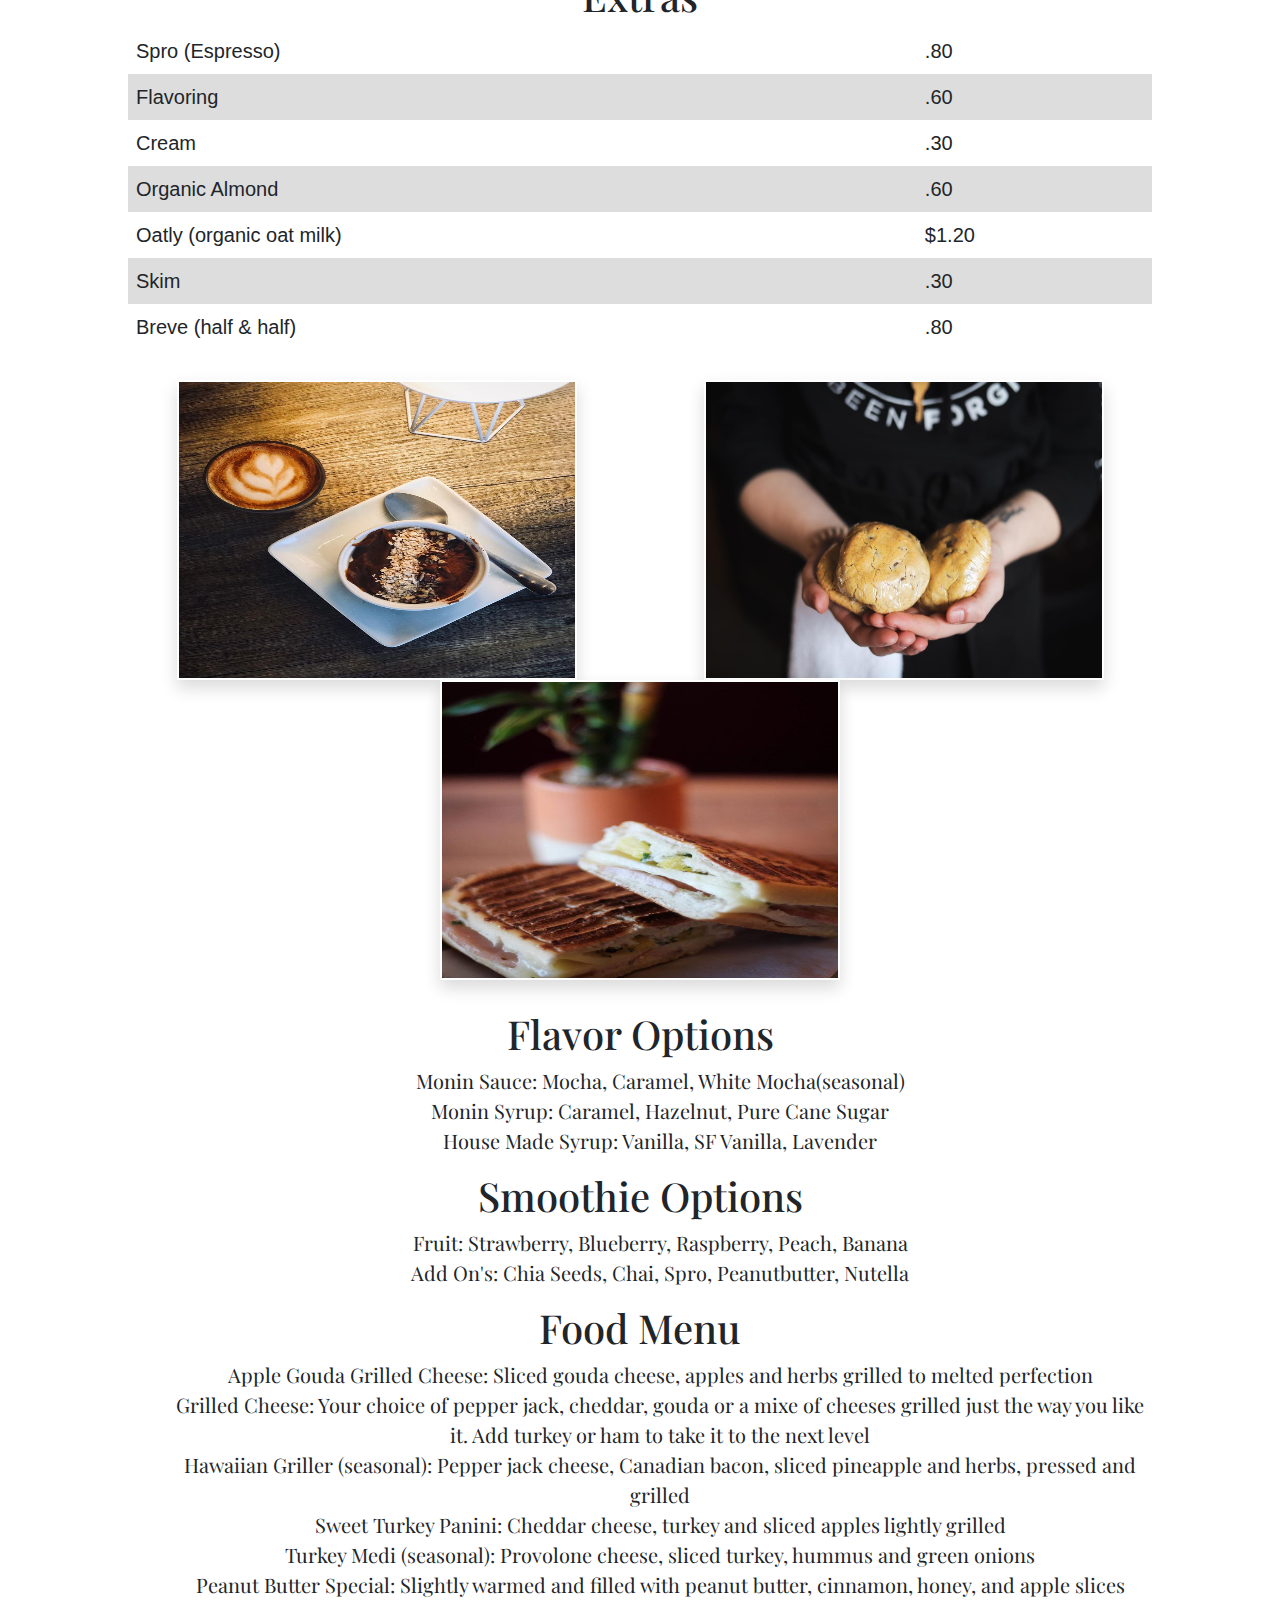
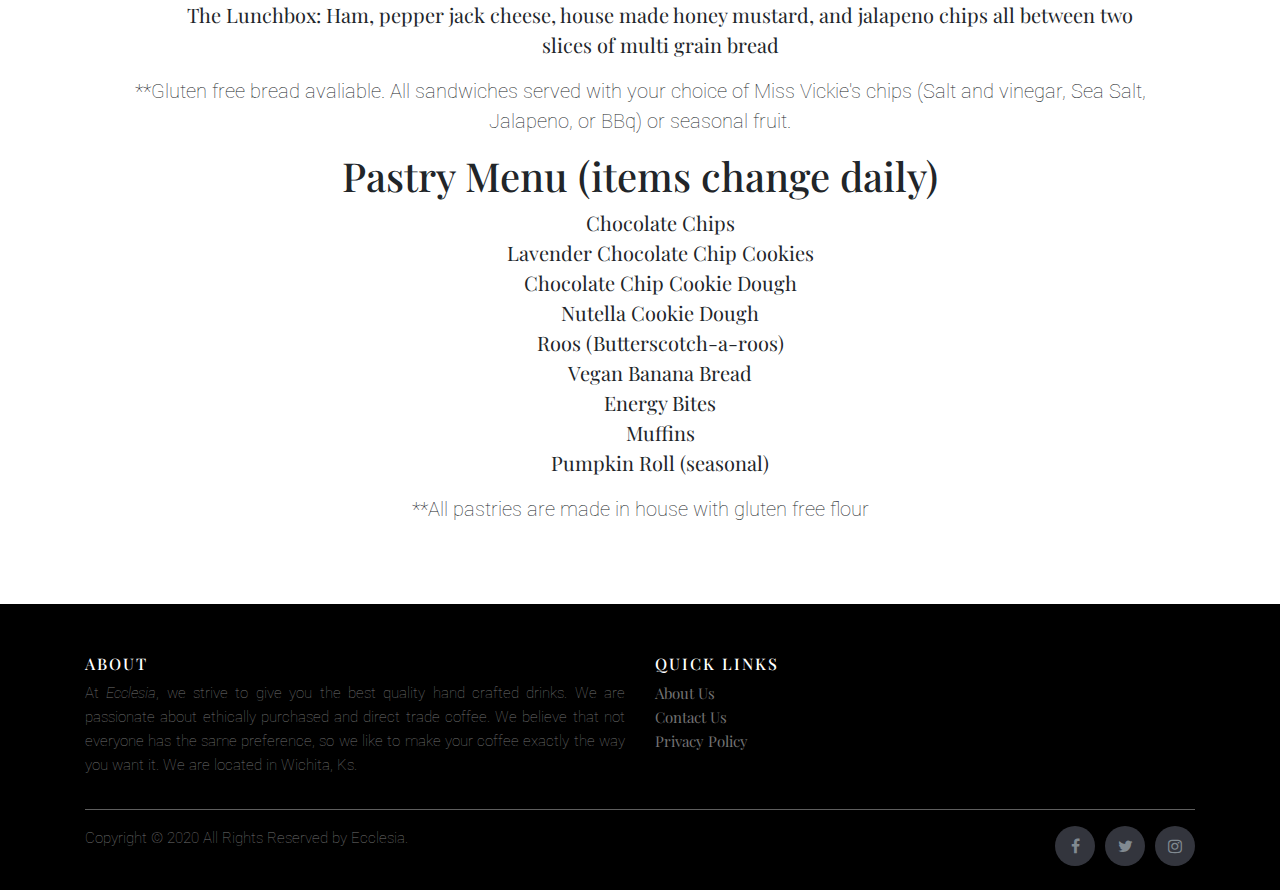
<file: menu.html>
<!DOCTYPE html>
<html lang="en">
<head> 
	<!-- Required meta tags -->
    <meta charset="utf-8">
    <meta name="viewport" content="width=device-width, initial-scale=1, shrink-to-fit=no">
	
	<title>Ecclesia | Menu</title>
	
	<!-- Stylesheet Links -->
	<link rel="stylesheet" href="https://stackpath.bootstrapcdn.com/bootstrap/4.4.1/css/bootstrap.min.css" integrity="sha384-Vkoo8x4CGsO3+Hhxv8T/Q5PaXtkKtu6ug5TOeNV6gBiFeWPGFN9MuhOf23Q9Ifjh" crossorigin="anonymous">
	<link href="//maxcdn.bootstrapcdn.com/bootstrap/4.1.1/css/bootstrap.min.css" rel="stylesheet" id="bootstrap-css">
	<link rel="stylesheet" href="https://maxcdn.bootstrapcdn.com/font-awesome/4.7.0/css/font-awesome.min.css">
	<link href="https://fonts.googleapis.com/css2?family=Playfair+Display&display=swap" rel="stylesheet">
	<link href="https://fonts.googleapis.com/css2?family=Roboto&display=swap" rel="stylesheet">
	<link rel="stylesheet" type = "text/css" href = "maincss.css" />

	<!-- Scripts -->
	<script src="https://code.jquery.com/jquery-3.4.1.slim.min.js" integrity="sha384-J6qa4849blE2+poT4WnyKhv5vZF5SrPo0iEjwBvKU7imGFAV0wwj1yYfoRSJoZ+n" crossorigin="anonymous"></script>
	<script src="//maxcdn.bootstrapcdn.com/bootstrap/4.1.1/js/bootstrap.min.js"></script>
	<script src="//cdnjs.cloudflare.com/ajax/libs/jquery/3.2.1/jquery.min.js"></script>

	</head>
<script>
 $(document).ready(function() {
            $(".menu-icon").on("click", function() {
                  $("nav ul").toggleClass("showing");
            });
      });

      // Scrolling Effect

      $(window).on("scroll", function() {
            if($(window).scrollTop()) {
                  $('nav').addClass('black');
            }

            else {
                  $('nav').removeClass('black');
            }
      })
</script>
<style>
header {
      width: 100%;
      height: 100vh;
      background: url("spilledbeans.jpg") no-repeat 50% 50%;
      background-size: cover;
	  box-shadow: 0px 15px 10px -15px #111; 
	  z-index: 99;

}
</style>
<body>
<!-- Navigation -->
<div class="wrapper">
         <header>
            <nav>
               <div class="menu-icon">
                  <i class="fa fa-bars fa-2x"></i>
               </div>
               <div class="logo">
                  <img src="Ecclesia-Logo.gif" alt="Ecclesia Logo" height="200" width="400">
               </div>
               <div class="menu">
                  <ul>
                     <li><a href="index.html">Home</a></li>
                     <li><a href="about.html">About</a></li>
                     <li><a href="#">Menu</a></li>
                     <li><a href="events.html">Events</a></li>
                     <li><a href="articles.html">Articles</a></li>
					 <li><a href="contact.html">Contact</a></li>
                  </ul>
               </div>
            </nav>
         </header>
<div class="content">
<h1>Drink Menu</h1>
	<table>
  <tr>
    <th></th>
    <th>Other</th>
    <th>12oz</th>
	<th>16oz</th>
	<th>20oz</th>
  </tr>
  <tr>
	<td>Latte</td>
    <td></td>
    <td>$3.75</td>
    <td>$4.10</td>
	<td>$4.50</td>
  </tr>
  <tr>
    <td>Espresso</td>
    <td>$2.50</td>
    <td></td>
	<td></td>
	<td></td>
  </tr>
  <tr>
    <td>Pour Over</td>
    <td>Market Price</td>
    <td></td>
	<td></td>
	<td></td>
  </tr>
  <tr>
    <td>Americano</td>
    <td></td>
    <td>$2.65</td>
	<td>$2.90</td>
	<td>$3.25</td>
  </tr>
  <tr>
    <td>Caramel Macchiato</td>
    <td></td>
    <td>$4.20</td>
	<td>$4.85</td>
	<td>$5.25</td>
  </tr>
  <tr>
    <td>Snickers</td>
    <td></td>
    <td>$4.35</td>
	<td>$4.90</td>
	<td>$5.40</td>
  </tr>
  <tr>
	<td>Chai</td>
	<td></td>
	<td>$3.75</td>
	<td>$4.10</td>
	<td>$4.70</td>
  </tr>
  <tr>
	<td>Tea (Loose Leaf)</td>
	<td></td>
	<td>$3.10</td>
	<td>$3.60</td>
	<td>$3.95</td>
  </tr>
  <tr>
	<td>Steamer (Hot Chocolate)</td>
	<td></td>
	<td>$3.25</td>
	<td>$3.50</td>
	<td>$3.95</td>
  </tr>
  <tr>
	<td>Soda (La Croix)</td>
	<td></td>
	<td>$1.75</td>
	<td></td>
	<td></td>
  </tr>
</table>
<br>
<h1>Extras</h1>
<table>
  <tr>
    <td>Spro (Espresso)</td>
    <td>.80</td>
  </tr>
  <tr>
    <td>Flavoring</td>
    <td>.60</td>
  </tr>
  <tr>
    <td>Cream</td>
    <td>.30</td>
  </tr>
  <tr>
    <td>Organic Almond</td>
    <td>.60</td>
  </tr>
  <tr>
    <td>Oatly (organic oat milk)</td>
    <td>$1.20</td>
  </tr>
  <tr>
    <td>Skim</td>
    <td>.30</td>
  </tr>
  <tr>
	<td>Breve (half & half)</td>
	<td>.80</td>
  </tr>
</table>
<br>
<div class="row">
<div class="col">
	<img class="shadow" src="coffeeandfood.jpg" alt="coffee and food" height="300" width="400">
</div>

<div class="col">
	<img class="shadow" src="cookies.jpg" alt="cookies" height="300" width="400">
</div>

<div class="col">
	<img class="shadow" src="sandwich.jpg" alt="sandwich" height="300" width="400">
</div>
</div>
<br>
<h1>Flavor Options</h1>
	<ul>
		<li>Monin Sauce: Mocha, Caramel, White Mocha(seasonal)</li>
		<li>Monin Syrup: Caramel, Hazelnut, Pure Cane Sugar</li>
		<li>House Made Syrup: Vanilla, SF Vanilla, Lavender</li>
	</ul>
<h1>Smoothie Options</h1>
	<ul>
		<li>Fruit: Strawberry, Blueberry, Raspberry, Peach, Banana</li>
		<li>Add On's: Chia Seeds, Chai, Spro, Peanutbutter, Nutella</li>
	</ul>

<h1>Food Menu</h1>
	<ul>
		<li>Apple Gouda Grilled Cheese: Sliced gouda cheese, apples and herbs grilled to melted perfection</li>
		<li>Grilled Cheese: Your choice of pepper jack, cheddar, gouda or a mixe of cheeses grilled just the way you like it. Add turkey or ham to take it to the next level</li>
		<li>Hawaiian Griller (seasonal): Pepper jack cheese, Canadian bacon, sliced pineapple and herbs, pressed and grilled</li>
		<li>Sweet Turkey Panini: Cheddar cheese, turkey and sliced apples lightly grilled</li>
		<li>Turkey Medi (seasonal): Provolone cheese, sliced turkey, hummus and green onions</li>
		<li>Peanut Butter Special: Slightly warmed and filled with peanut butter, cinnamon, honey, and apple slices</li>
		<li>The Lunchbox: Ham, pepper jack cheese, house made honey mustard, and jalapeno chips all between two slices of multi grain bread</li>
	</ul>
	
<p>**Gluten free bread avaliable. All sandwiches served with your choice of Miss Vickie's chips (Salt and vinegar, Sea Salt, Jalapeno, or BBq) or seasonal fruit.</p>

<h1>Pastry Menu (items change daily)</h1>

	<ul>
		<li>Chocolate Chips</li>
		<li>Lavender Chocolate Chip Cookies</li>
		<li>Chocolate Chip Cookie Dough</li>
		<li>Nutella Cookie Dough</li>
		<li>Roos (Butterscotch-a-roos)</li>
		<li>Vegan Banana Bread</li>
		<li>Energy Bites</li>
		<li>Muffins</li>
		<li>Pumpkin Roll (seasonal)</li>
	</ul>
<p>**All pastries are made in house with gluten free flour</p>

</div>







</body>

<footer class="site-footer">
      <div class="container">
        <div class="row">
          <div class="col-sm-12 col-md-6">
            <h6>About</h6>
            <p class="text-justify">At <i>Ecclesia</i>, we strive to give you the best quality
									hand crafted drinks. We are passionate about ethically purchased and 
									direct trade coffee. We believe that not everyone has the same preference, so 
									we like to make your coffee exactly the way you want it. We are located in Wichita, Ks.</p>
          </div>

          <div class="col-xs-6 col-md-6">
            <h6>Quick Links</h6>
            <ul class="footer-links">
              <li><a href="about.html">About Us</a></li>
              <li><a href="contact.html">Contact Us</a></li>
              <li><a href="#">Privacy Policy</a></li>
            </ul>
          </div>
        </div>
        <hr>
      </div>
      <div class="container">
        <div class="row">
          <div class="col-md-8 col-sm-6 col-xs-12">
            <p class="copyright-text">Copyright &copy; 2020 All Rights Reserved by Ecclesia.
            </p>
          </div>

          <div class="col-md-4 col-sm-6 col-xs-12">
            <ul class="social-icons">
              <li><a class="facebook" href="https://www.facebook.com/EcclesiaCoffee/"><i class="fa fa-facebook"></i></a></li>
              <li><a class="twitter" href="https://twitter.com/EcclesiaCoffee"><i class="fa fa-twitter"></i></a></li>
              <li><a class="instagram" href="https://www.instagram.com/ecclesiacoffee/"><i class="fa fa-instagram"></i></a></li>   
            </ul>
          </div>
        </div>
      </div>
</footer>
</html>
</file>
<file: maincss.css>
/* Basic CSS */

html, body {
      margin: 0;
      padding: 0;
      width: 100%;
}

body {
      font-family: 'Playfair Display', serif;
      font-weight: lighter;
}

p {
	font-family: 'Roboto', sans-serif;
}

p a {
	color: #8a8a8a;
	text-decoration: none;
}

p a:hover {
	color: #000000;
}



.content {
      width: 80%;
      margin: 4em auto;
      font-size: 20px;
      line-height: 30px;
	  text-align: center;
}


.logo {
      line-height: 60px;
      position: fixed;
      float: left;
      margin: 16px 46px;

}

.shadow {
	  width: 400px;
      height: 300px;
      border:2px solid #fff;
      box-shadow: 10px 10px 5px #ccc;
      -moz-box-shadow: 10px 10px 5px #ccc;
      -webkit-box-shadow: 10px 10px 5px #ccc;
      -khtml-box-shadow: 10px 10px 5px #ccc;
}

strong {
 font-weight:bold;
}

table {
  font-family: arial, sans-serif;
  border-collapse: collapse;
  width: 100%;
  border: none
}

td, th {
  text-align: left;
  padding: 8px;
}

tr:nth-child(even) {
  background-color: #dddddd;
}

ul {
	list-style-type: none;
}

/* CSS for navigation */

nav {
      position: fixed;
      width: 100%;
      line-height: 60px;
}

nav ul {
      line-height: 60px;
      list-style: none;
      background: rgba(0, 0, 0, 0);
      overflow: hidden;
      color: #fff;
      padding: 0;
      text-align: right;
      margin: 0;
      padding-right: 40px;
      transition: 1s;
}

nav.black ul {
      background: #000;
}

nav ul li {
      display: inline-block;
      padding: 16px 40px;;
}

nav ul li a {
      text-decoration: none;
      color: #fff;
      font-size: 16px;
}

nav a:hover {
	  color:#8a8a8a;
	  text-decoration: none;  
}

.menu-icon {
      line-height: 60px;
      width: 100%;
      background: #000;
      text-align: right;
      box-sizing: border-box;
      padding: 15px 24px;
      cursor: pointer;
      color: #fff;
      display: none;
}

/* CSS for footer */

.site-footer {
  background-color:#000000;
  padding:45px 0 20px;
  font-size:15px;
  line-height:24px;
  color:#737373;
}

.site-footer hr {
  border-top-color:#bbb;
  opacity:0.5
}

.site-footer hr.small {
  margin:20px 0
}

.site-footer h6 {
  color:#fff;
  font-size:16px;
  text-transform:uppercase;
  margin-top:5px;
  letter-spacing:2px
}

.site-footer a {
  color:#737373;
}

.site-footer a:hover {
  color:#3366cc;
  text-decoration:none;
}

.footer-links {
  padding-left:0;
  list-style:none
}

.footer-links li {
  display:block
}

.footer-links a {
  color:#737373
}

.footer-links a:active,.footer-links a:focus,.footer-links a:hover {
  color:#ffffff;
  text-decoration:none;
}

.footer-links.inline li {
  display:inline-block
}

.site-footer .social-icons {
  text-align:right
}

.site-footer .social-icons a {
  width:40px;
  height:40px;
  line-height:40px;
  margin-left:6px;
  margin-right:0;
  border-radius:100%;
  background-color:#33353d
}

.copyright-text {
  margin:0
}

.social-icons {
  padding-left:0;
  margin-bottom:0;
  list-style:none
}

.social-icons li {
  display:inline-block;
  margin-bottom:4px
}

.social-icons li.title {
  margin-right:15px;
  text-transform:uppercase;
  color:#96a2b2;
  font-weight:700;
  font-size:13px
}

.social-icons a {
  background-color:#eceeef;
  color:#818a91;
  font-size:16px;
  display:inline-block;
  line-height:44px;
  width:44px;
  height:44px;
  text-align:center;
  margin-right:8px;
  border-radius:100%;
  -webkit-transition:all .2s linear;
  -o-transition:all .2s linear;
  transition:all .2s linear
}

.social-icons a:active,.social-icons a:focus,.social-icons a:hover {
  color:#fff;
  background-color:#29aafe
}

.social-icons.size-sm a {
  line-height:34px;
  height:34px;
  width:34px;
  font-size:14px
}

.social-icons a.facebook:hover {
  background-color:#3b5998
}

.social-icons a.twitter:hover {
  background-color:#00aced
}

.social-icons a.linkedin:hover {
  background-color:#007bb6
}

.social-icons a.dribbble:hover {
  background-color:#ea4c89
}

/* Optimization for media */

@media(max-width: 786px) {

      .logo {
            position: fixed;
            top: 0;
            margin-top: 16px;
      }

      nav ul {
            max-height: 0px;
            background: #000;
      }

      nav.black ul {
            background: #000;
      }

      .showing {
            max-height: 34em;
      }

      nav ul li {
            box-sizing: border-box;
            width: 100%;
            padding: 24px;
            text-align: center;
      }

      .menu-icon {
            display: block;
      }

}

@media (max-width:991px)
{
	.site-footer [class^=col-]
  {
    margin-bottom:30px
  }
}
@media (max-width:767px)
{
  .site-footer
  {
    padding-bottom:0
  }
  .site-footer .copyright-text,.site-footer .social-icons
  {
    text-align:center
  }
}

@media (max-width:767px)
{
  .social-icons li.title
  {
    display:block;
    margin-right:0;
    font-weight:600
  }
}
</file>
